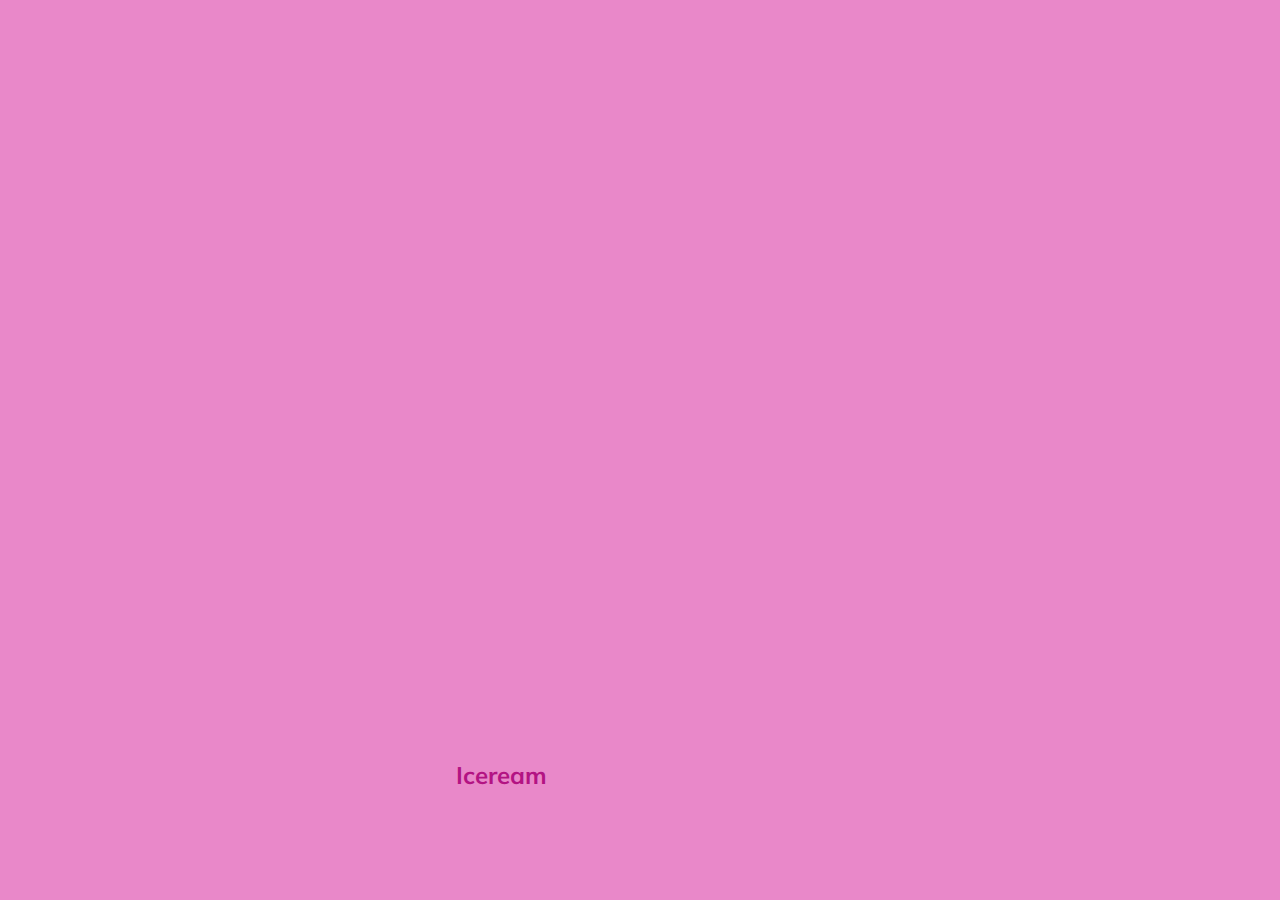
<file: index.html>
<!DOCTYPE html>
<html lang="en">
<head>
  <meta charset="UTF-8" />
  <meta name="viewport" content="width=device-width, initial-scale=1.0" />
  <link rel="stylesheet" href="styles.css" />
  <title>Карточки | Проект 1</title>
</head>
<body>
<div class="container">
  <div
      class="slide"
      style="background-image: url('https://images.unsplash.com/photo-1563778084459-859099e48677?ixlib=rb-1.2.1&ixid=MnwxMjA3fDB8MHxwaG90by1wYWdlfHx8fGVufDB8fHx8&auto=format&fit=crop&w=687&q=80');"
  >
    <h3>Cupcake</h3>
  </div>
  <div
      class="slide"
      style="
          background-image: url('https://images.unsplash.com/photo-1595665099024-29af586ee3a1?ixlib=rb-1.2.1&ixid=MnwxMjA3fDB8MHxwaG90by1wYWdlfHx8fGVufDB8fHx8&auto=format&fit=crop&w=687&q=80');
        "
  >
    <h3>Macarons</h3>
  </div>
  <div
      class="slide"
      style="
          background-image: url('https://images.unsplash.com/photo-1557164158-11e97f2bb220?ixlib=rb-1.2.1&ixid=MnwxMjA3fDB8MHxwaG90by1wYWdlfHx8fGVufDB8fHx8&auto=format&fit=crop&w=647&q=80');
        "
  >
    <h3>Cake</h3>
  </div>
  <div
      class="slide"
      style="
          background-image: url('https://images.unsplash.com/photo-1514517521153-1be72277b32f?ixlib=rb-1.2.1&ixid=MnwxMjA3fDB8MHxwaG90by1wYWdlfHx8fGVufDB8fHx8&auto=format&fit=crop&w=687&q=80');
        "
  >
    <h3>Cookies</h3>
  </div>
  <div
      class="slide"
      style="
          background-image: url('https://images.unsplash.com/photo-1586769412527-ab0855979b2e?ixlib=rb-1.2.1&ixid=MnwxMjA3fDB8MHxwaG90by1wYWdlfHx8fGVufDB8fHx8&auto=format&fit=crop&w=687&q=80');
        "
  >
    <h3>Iceream</h3>
  </div>
</div>

<script src="app.js"> </script>
</body>
</html>
</file>
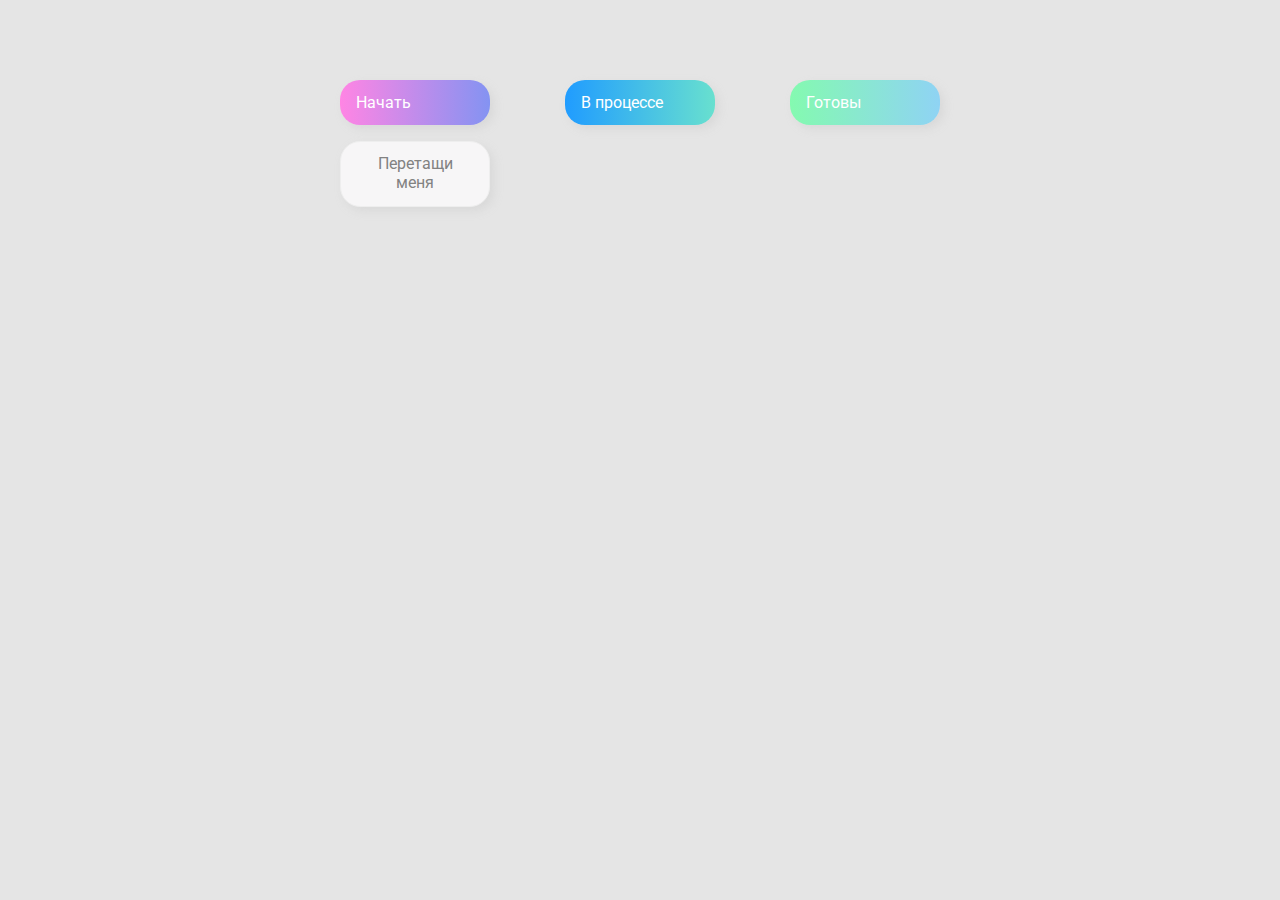
<file: drop/index.html>
<!DOCTYPE html>
<html lang="en">
  <head>
    <meta charset="UTF-8" />
    <meta name="viewport" content="width=device-width, initial-scale=1.0" />
    <link rel="stylesheet" href="styles.css" />
    <title>Drag & Drop | Проект 2</title>
  </head>
  <body>
    <div>
      <div class="row">
          <div class="col-header start">Начать</div>
          <div class="col-header progress">В процессе</div>
          <div class="col-header done">Готовы</div>
      </div>

      <div class="row">
        <div class="placeholder" >
          <div class="item" draggable="true">Перетащи меня</div>
        </div>
        <div class="placeholder"></div>
        <div class="placeholder"></div>
      </div>
      
    </div>
    <script src="app.js"></script>
  </body>
</html>
</file>
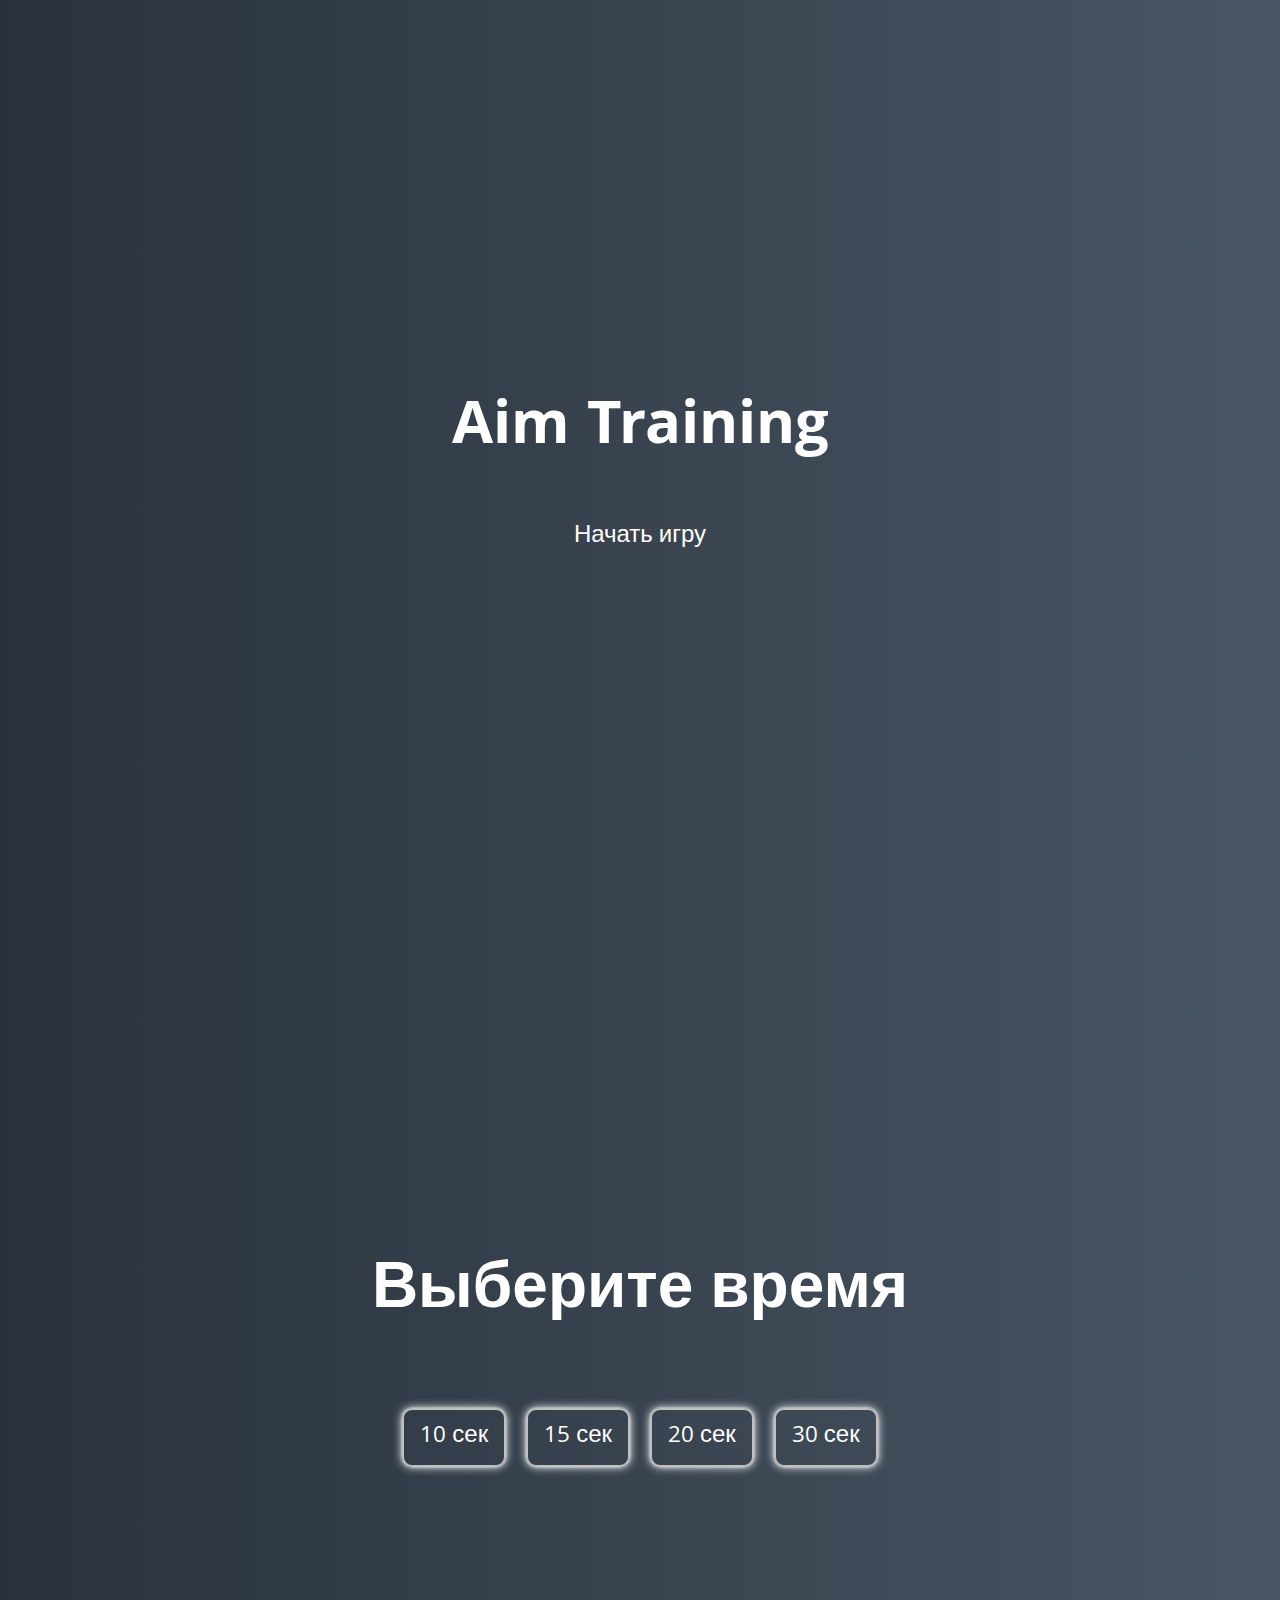
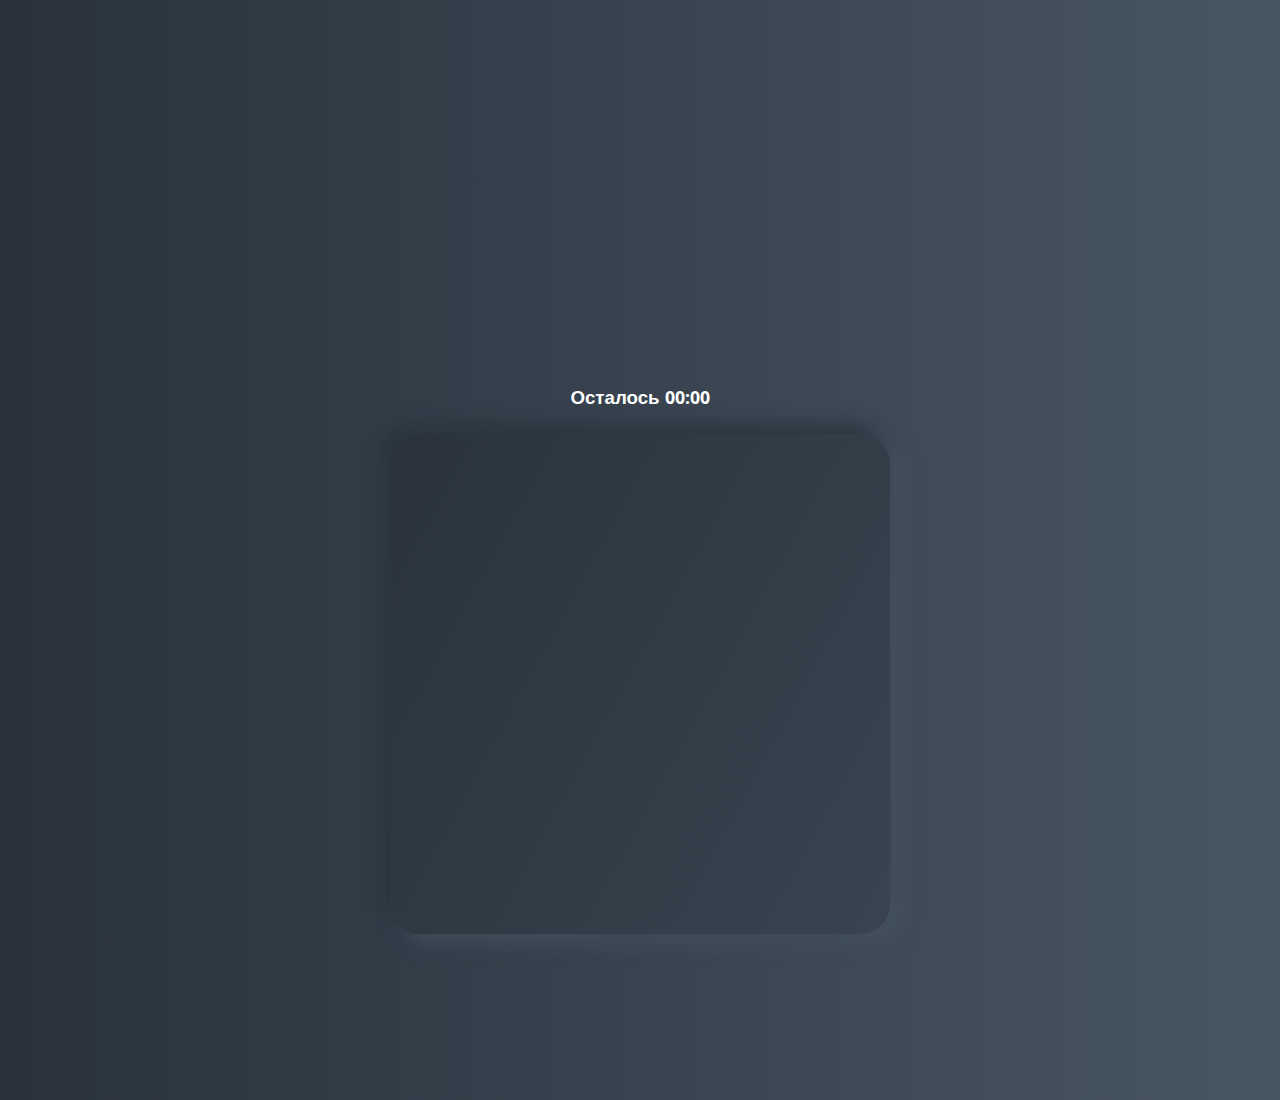
<file: game/index.html>
<!DOCTYPE html>
<html lang="en">
  <head>
    <meta charset="UTF-8" />
    <meta name="viewport" content="width=device-width, initial-scale=1.0" />
    <link rel="stylesheet" href="styles.css" />
    <title>Aim Training | Проект 5</title>
  </head>
  <body>
    <div class="screen">
      <h1>Aim Training</h1>
      <a href="#" class="start" id='start'>Начать игру</a>
    </div>

    <div class="screen">
      <h1>Выберите время</h1>
      <ul class="time-list" id='time_list'>
        <li>
          <button class="time-btn" data-time='10'>
            10 сек
          </button>
        </li>
        <li>
          <button class="time-btn" data-time='15'>
            15 сек
          </button>
        </li>
        <li>
          <button class="time-btn" data-time='20'>
            20 сек
          </button>
        </li>
        <li>
          <button class="time-btn" data-time='30'>
            30 сек
          </button>
        </li>
      </ul>
    </div>

    <div class="screen">
      <h3>Осталось <span id="time">00:00</span></h3>
      <div class="board" id="board"></div>
    </div>
    <script src="app.js"></script>
  </body>
</html>
</file>
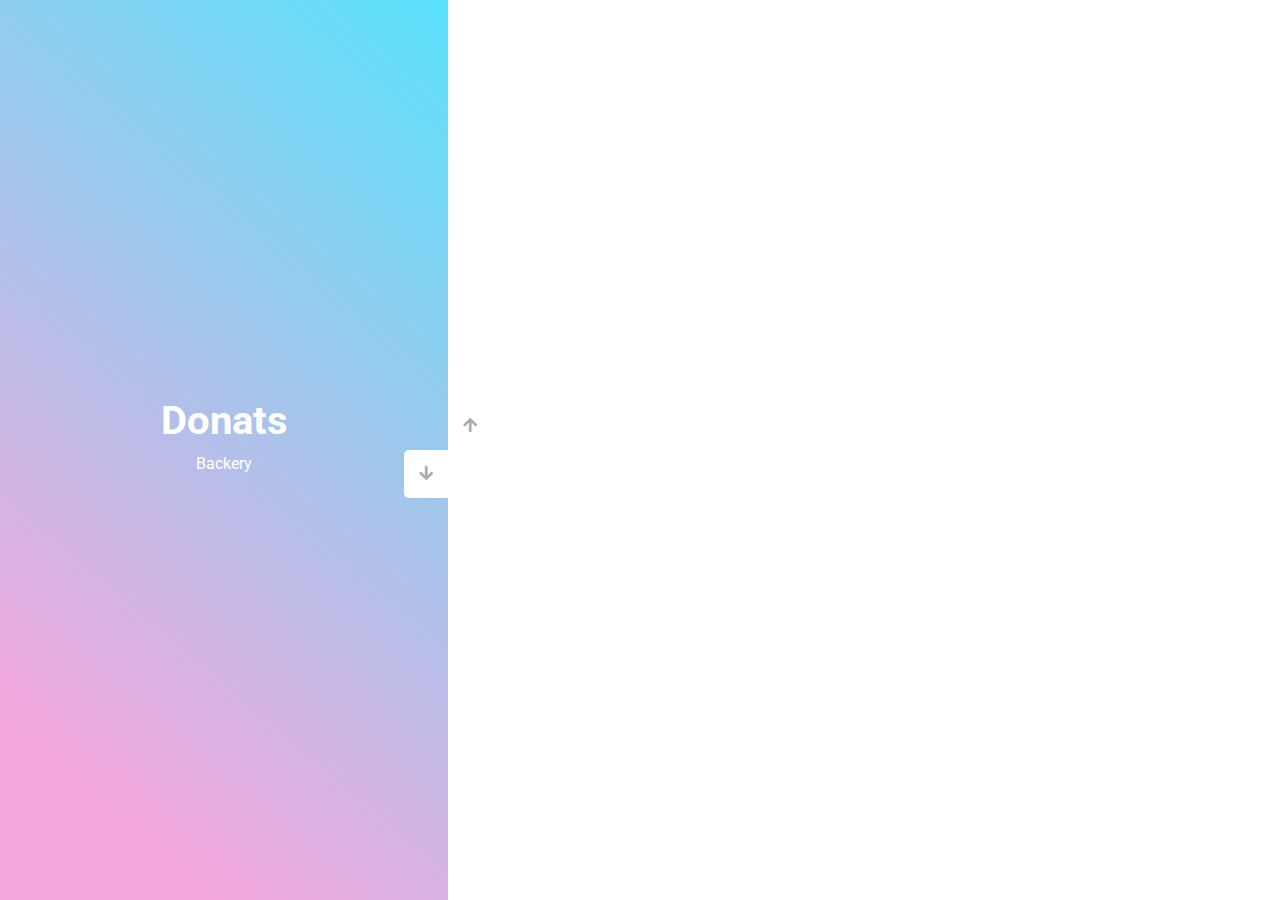
<file: slider/index.html>
<!DOCTYPE html>
<html lang="en">
  <head>
    <meta charset="UTF-8" />
    <meta name="viewport" content="width=device-width, initial-scale=1.0" />
    <link
      rel="stylesheet"
      href="https://cdnjs.cloudflare.com/ajax/libs/font-awesome/5.15.1/css/all.min.css"
    />
    <link rel="stylesheet" href="style.css" />
    <title>Слайдер | Проект 3</title>
  </head>
  <body>
    <div class="container">
      <div class="sidebar">
        <div style="background: linear-gradient(229.99deg, #f2f3ef 26%, #afbbf0 145%);">
          <h1>Marshmallow</h1>
          <p>Backery</p>
        </div>
        <div style="background: linear-gradient(229.99deg, #141616 26%, #A6ADAD 145%);">
          <h1>Oreo</h1>
          <p>Backery</p>
        </div>
        <div style="background: linear-gradient(215.32deg, #5B3675 -1%, #F1B0DC 124%);">
          <h1>Icecream</h1>
          <p>Backery</p>
        </div>
        <div style="background: linear-gradient(221.87deg, #E6D90E 1%, #FADA5A 128%);">
          <h1>Cupcake</h1>
          <p>Backery</p>
        </div>
        <div style="background: linear-gradient(220.16deg, #59E2FB 0%, #F2A7DC 85%);">
          <h1>Donats</h1>
          <p>Backery</p>
        </div>
      </div>
      <div class="main-slide">
        <div
          style="
            background-image: url('https://images.unsplash.com/photo-1604287094096-59a7dee979e1?ixlib=rb-1.2.1&ixid=MnwxMjA3fDB8MHxwaG90by1wYWdlfHx8fGVufDB8fHx8&auto=format&fit=crop&w=2232&q=80');
          "
        ></div>
        <div
          style="
            background-image: url('https://images.unsplash.com/photo-1576618148400-f54bed99fcfd?ixlib=rb-1.2.1&ixid=MnwxMjA3fDB8MHxwaG90by1wYWdlfHx8fGVufDB8fHx8&auto=format&fit=crop&w=1180&q=80');
          "
        ></div>
        <div
          style="
            background-image: url('https://images.unsplash.com/photo-1516559828984-fb3b99548b21?ixlib=rb-1.2.1&ixid=MnwxMjA3fDB8MHxwaG90by1wYWdlfHx8fGVufDB8fHx8&auto=format&fit=crop&w=2340&q=80');
          "
        ></div>
        <div
          style="
            background-image: url('https://images.unsplash.com/photo-1523484812979-8d03369644f7?ixlib=rb-1.2.1&ixid=MnwxMjA3fDB8MHxwaG90by1wYWdlfHx8fGVufDB8fHx8&auto=format&fit=crop&w=774&q=80');
          "
        ></div>
        <div
          style="
            background-image: url('https://images.unsplash.com/photo-1613549421877-6db464752da5?ixlib=rb-1.2.1&ixid=MnwxMjA3fDB8MHxwaG90by1wYWdlfHx8fGVufDB8fHx8&auto=format&fit=crop&w=2070&q=80');
          "
        ></div>
      </div>
      <div class="controls">
        <button class="down-button">
          <i class="fas fa-arrow-down"></i>
        </button>
        <button class="up-button">
          <i class="fas fa-arrow-up"></i>
        </button>
      </div>
    </div>
    <script src="app.js"></script>
  </body>
</html>
</file>
<file: styles.css>
@import url('https://fonts.googleapis.com/css?family=Muli&display=swap'); 

* {
  box-sizing: border-box;
}

body {
  font-family: 'Muli', sans-serif;
  overflow: hidden;
  margin: 0;
  background: rgb(233, 136, 201);
  height: 100vh;
  display: flex;
  justify-content: center;
  align-items: center;
}

.container {
 width: 100%;
 display: flex;
 padding: 0 20px;
}

.slide {
 height: 80vh;
 border-radius: 20px;
 margin: 10px;
 cursor: pointer;
 color: rgb(179, 19, 131);
 flex: 1;
 background-size: cover;
 background-position: center;
 background-repeat: no-repeat;
 position: relative;
 transition: all 500ms ease-in-out;
    
}

.slide h3 {
 position: absolute;
 font-size: 24px;
 bottom: 20px;
 left: 20px;
 margin: 0;
 opacity: 0;
}

.slide.active {
 flex: 10;
}

.slide.active h3 {
 opacity: 1;
 transition: opacity 0.3s ease-in;

}
</file>
<file: drop/styles.css>
@import url('https://fonts.googleapis.com/css?family=Roboto&display=swap');

* {
  box-sizing: border-box;
}

body {
  font-family: 'Roboto', sans-serif;
  background-color: #e5e5e5;
  display: flex;
  padding-top: 5rem;
  justify-content: center;
  overflow: hidden;
  margin: 0;
}

.row {
  display: flex;
  width: 600px;
  justify-content: space-between;
  margin-bottom: 1rem;
}

.col-header {
  width: 150px;
  box-shadow: 4px 4px 9px rgba(198, 198, 198, 0.36);
  border-radius: 20px;
  padding: 0.8rem 1rem;
  color: #fff;
}

.item {
  width: 150px;
  height: 66px;
  border: 1px solid #eee;
  box-shadow: 4px 4px 9px rgba(198, 198, 198, 0.36);
  border-radius: 20px;
  background: #f7f6f7;
  padding: 0.8rem 1rem;
  color: #828282;
  text-align: center;
  cursor: grab;
}

.item:active {
  cursor: grabbing;
}

.placeholder {
  width: 150px;
  height: 66px;
}

.start {
  background: linear-gradient(90deg, #ff85e4 0%, #229efd 179.25%);
}

.progress {
  background: linear-gradient(90deg, #209cff 0%, #68e0cf 100%);
}

.done {
  background: linear-gradient(90deg, #84fab0 0%, #8fd3f4 100%);
}


.hold {
  border: 5px solid  rgb(201, 106, 193);
  font-style:inherit;
  color: rgb(201, 106, 193);
  background-color: rgb(255, 182, 239);
  
}

.hide {
  display: none;
}

.hovered {
  border-top: 5px solid rgb(9, 160, 152);
  background-color: lightsteelblue;
  border-radius: 10px;
  height: 100px;
}
</file>
<file: game/styles.css>
@import url('https://fonts.googleapis.com/css?family=Khula&display=swap');

* {
  box-sizing: border-box;
}

body {
  color: #fff;
  font-family: 'Khula', sans-serif;
  height: 100vh;
  overflow: hidden;
  margin: 0;
  text-align: center;
}

a {
  color: #fff;
  text-decoration: none;
}

a:hover {
  color: #c2659e;
}

.start {
  font-size: 1.5rem;
}

h1 {
  line-height: 1.4;
  font-size: 4rem;
}

.screen {
  display: flex;
  flex-direction: column;
  align-items: center;
  justify-content: center;
  height: 100vh;
  width: 100vw;
  transition: margin 0.5s ease-out;
  background: linear-gradient(90deg, #29323C 0%, #485563 100%);
}

.screen.up {
  margin-top: -100vh;
}

.time-list {
  display: flex;
  flex-wrap: wrap;
  justify-content: center;
  list-style: none;
  padding: 0;
}

.time-list li {
  margin: 10px;
}

.time-btn {
  background-color: transparent;
  border: 2px solid #C0C0C0;
  color: #fff;
  cursor: pointer;
  font-family: inherit;
  padding: .5rem 1rem;
  font-size: 1.5rem;
  box-shadow: 0 0 2px, 0 0 10px;
  border-radius: 10px;
}

.time-btn:hover {
  border: 2px solid #c2659e;
  color: #c2659e;
}

.hide {
  opacity: 0;
}

.primary {
  color: #c2659e;
}

.board {
  display: flex;
  justify-content: center;
  align-items: center;
  position: relative;
  width: 500px;
  height: 500px;
  background: linear-gradient(118.38deg, #29323C -4.6%, #485563 200.44%);
  box-shadow: -8px -8px 20px #2A333D, 10px 7px 20px #475462;
  border-radius: 30px;
  overflow: hidden;
}

.circle {
  position: absolute;
  border-radius: 50%;
  cursor: pointer;
}
</file>
<file: slider/style.css>
@import url('https://fonts.googleapis.com/css?family=Roboto&display=swap');

* {
  box-sizing: border-box;
  margin: 0;
  padding: 0;
}

body {
  font-family: 'Roboto', sans-serif;
  height: 100vh;
}

.container {
  position: relative;
  overflow: hidden;
  width: 100vw;
  height: 100vh;
}

.sidebar {
  height: 100%;
  width: 35%;
  position: absolute;
  top: 0;
  left: 0;
  transition: transform 0.5s ease-in-out;
}

.sidebar > div {
  height: 100%;
  width: 100%;
  display: flex;
  flex-direction: column;
  align-items: center;
  justify-content: center;
  color: #fff;
}

.sidebar h1 {
  font-size: 40px;
  margin-bottom: 10px;
  margin-top: -30px;
}

.main-slide {
  height: 100%;
  position: absolute;
  top: 0;
  left: 35%;
  width: 65%;
  transition: transform 0.5s ease-in-out;
}

.main-slide > div {
  background-repeat: no-repeat;
  background-size: cover;
  background-position: center center;
  height: 100%;
  width: 100%;
}

button {
  background-color: #fff;
  border: none;
  color: #aaa;
  cursor: pointer;
  font-size: 16px;
  padding: 15px;
}

button:hover {
  color: #222;
}

button:focus {
  outline: none;
}

.container .controls button {
  position: absolute;
  left: 35%;
  top: 50%;
  z-index: 100;
}

.container .controls .down-button {
  transform: translateX(-100%);
  border-top-left-radius: 5px;
  border-bottom-left-radius: 5px;
}

.container .controls .up-button {
  transform: translateY(-100%);
  border-top-right-radius: 5px;
  border-bottom-right-radius: 5px;
}
</file>
